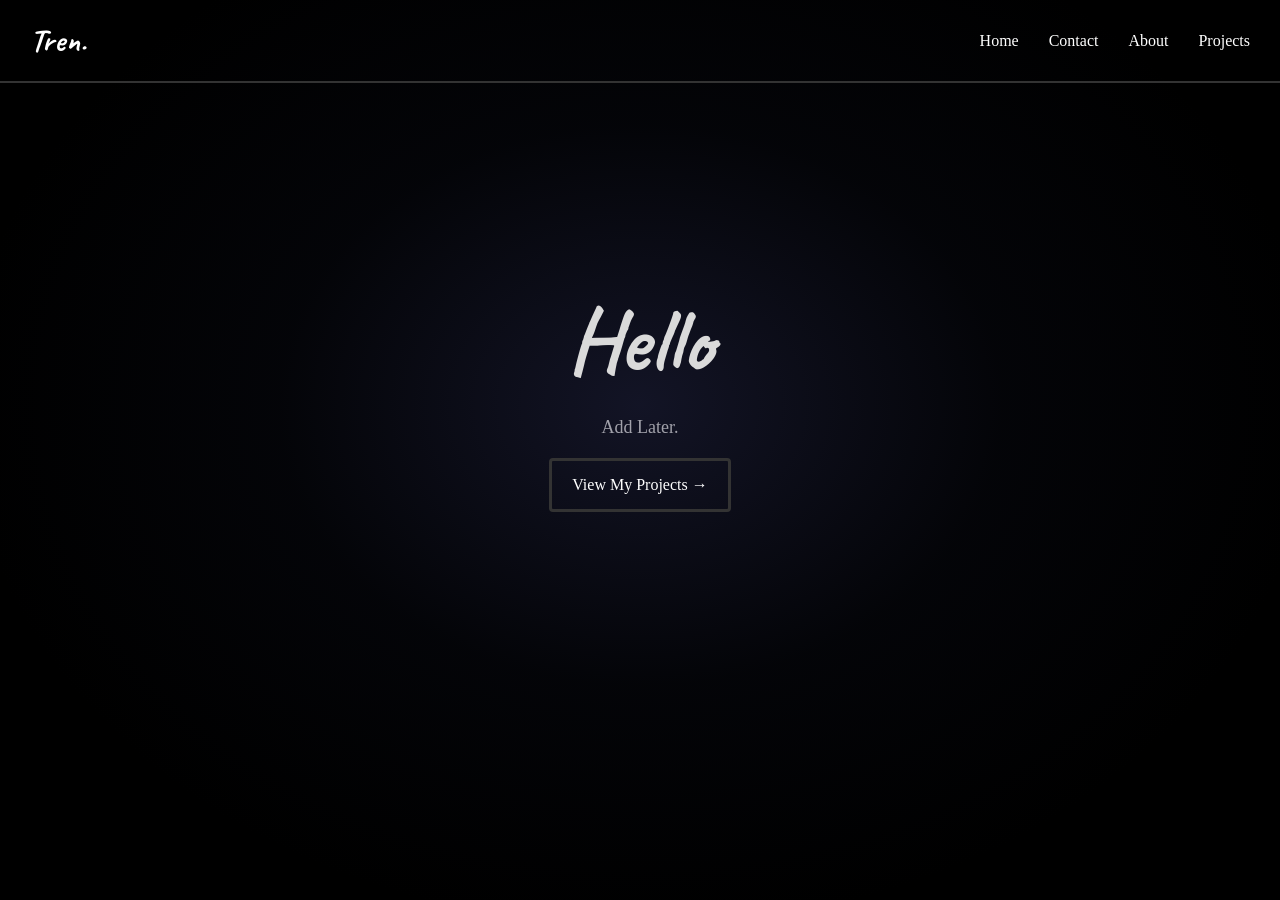
<file: index.html>
<!DOCTYPE html>
<html lang="en">
<head>
    <meta charset="UTF-8">
    <meta name="viewport" content="width=device-width, initial-scale=1.0">
    <link rel="stylesheet" href="index_css.css">
    <link rel="stylesheet" href="main.css">

    <link rel="preconnect" href="https://fonts.googleapis.com">
    <link rel="preconnect" href="https://fonts.gstatic.com" crossorigin>

    <link href="https://fonts.googleapis.com/css2?family=Caveat:wght@400;700&display=swap"
      rel="stylesheet">

    <title>My Portfolio</title>
</head>

<body>


    <div class="particles" aria-hidden="true">
        <span></span>
        <span></span>
        <span></span>
        <span></span>
        <span></span>
        <span></span>
        <span></span>
        <span></span>
    </div>

    <header class="index-header">

        <a href="index.html" class="logo">Tren.</a>
        <nav>
            <a href="index.html">Home</a>
            <a href="contact.html">Contact</a>
            <a href="about.html">About</a>
            <a href="projects.html">Projects</a>
        </nav>
    </header>

    <main>
        <div class="main_div">
            <h1>Hello</h1>
            <p>Add Later.</p>
            <a href="projects.html" class="project-btn">View My Projects →</a>
        </div>


    </main>


</body>

</html>
</file>
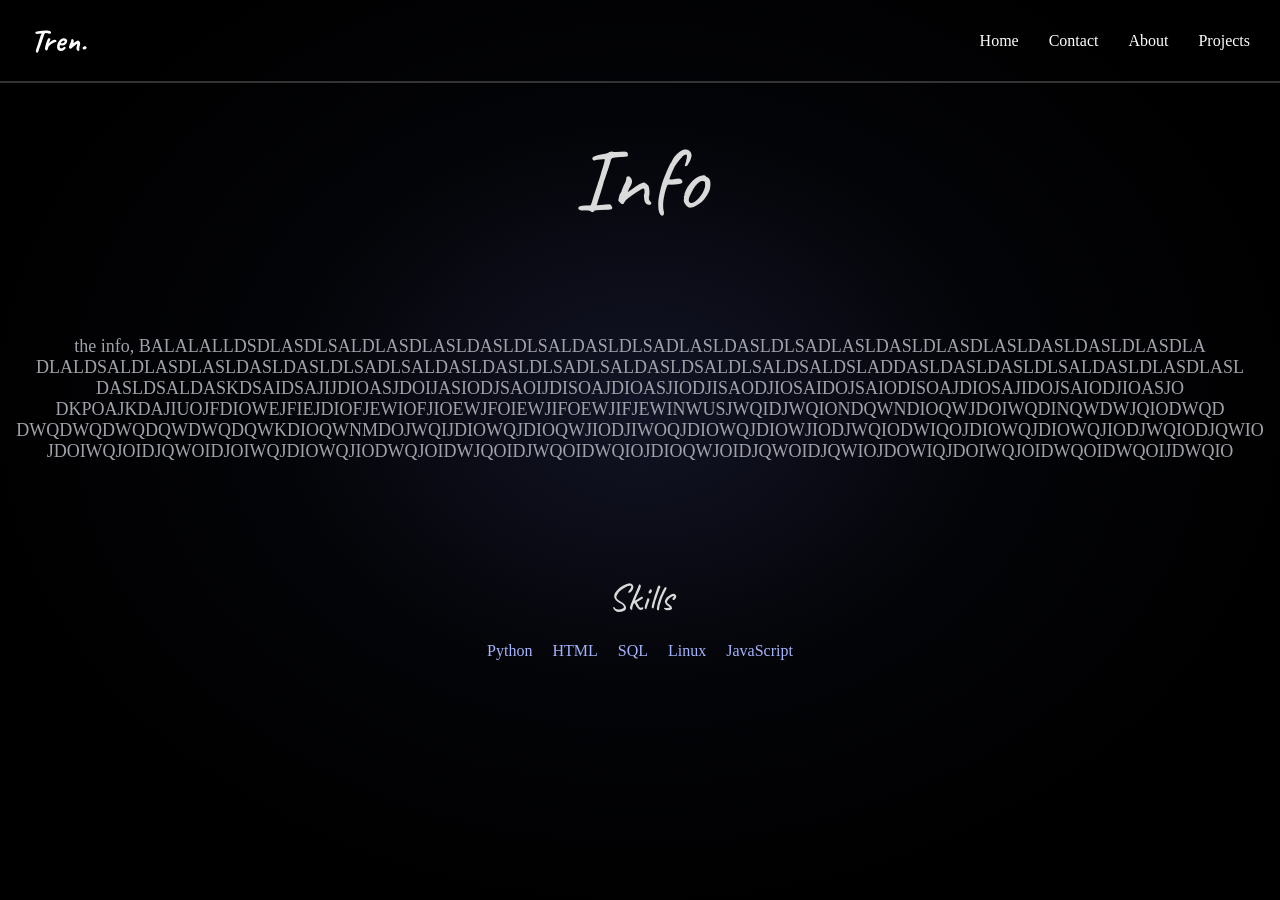
<file: about.html>
<!DOCTYPE html>
<html lang="en">
<head>
    <meta charset="UTF-8">
    <meta name="viewport" content="width=device-width, initial-scale=1.0">
    <link rel="stylesheet" href="main.css">
    <link rel="stylesheet" href="about.css">

    <link rel="preconnect" href="https://fonts.googleapis.com">
    <link rel="preconnect" href="https://fonts.gstatic.com" crossorigin>

    <link href="https://fonts.googleapis.com/css2?family=Caveat:wght@400;700&display=swap"
      rel="stylesheet">


    <title>My Portfolio</title>
</head>

<body>

    <header>
        <a href="index.html" class="logo">Tren.</a>
        <nav>
            <a href="index.html">Home</a>
            <a href="contact.html">Contact</a>
            <a href="about.html">About</a>
            <a href="projects.html">Projects</a>
        </nav>
    </header>

    <main>

        <div class="main-div">
            <h1>Info</h1>
            <p>the info, BALALALLDSDLASDLSALDLASDLASLDASLDLSALDASLDLSADLASLDASLDLSADLASLDASLDLASDLASLDASLDASLDLASDLA
                DLALDSALDLASDLASLDASLDASLDLSADLSALDASLDASLDLSADLSALDASLDSALDLSALDSALDSLADDASLDASLDASLDLSALDASLDLASDLASL
                DASLDSALDASKDSAIDSAJIJDIOASJDOIJASIODJSAOIJDISOAJDIOASJIODJISAODJIOSAIDOJSAIODISOAJDIOSAJIDOJSAIODJIOASJO
                DKPOAJKDAJIUOJFDIOWEJFIEJDIOFJEWIOFJIOEWJFOIEWJIFOEWJIFJEWINWUSJWQIDJWQIONDQWNDIOQWJDOIWQDINQWDWJQIODWQD
                DWQDWQDWQDQWDWQDQWKDIOQWNMDOJWQIJDIOWQJDIOQWJIODJIWOQJDIOWQJDIOWJIODJWQIODWIQOJDIOWQJDIOWQJIODJWQIODJQWIO
                JDOIWQJOIDJQWOIDJOIWQJDIOWQJIODWQJOIDWJQOIDJWQOIDWQIOJDIOQWJOIDJQWOIDJQWIOJDOWIQJDOIWQJOIDWQOIDWQOIJDWQIO
            </p>
        </div>

        <section>
            <h2 class="skills">Skills</h2>
            <ul>
                <li>Python</li>
                <li>HTML</li>
                <li>SQL</li>
                <li>Linux</li>
                <li>JavaScript</li>
            </ul>
        </section>

    </main>


</body>

</html>
</file>
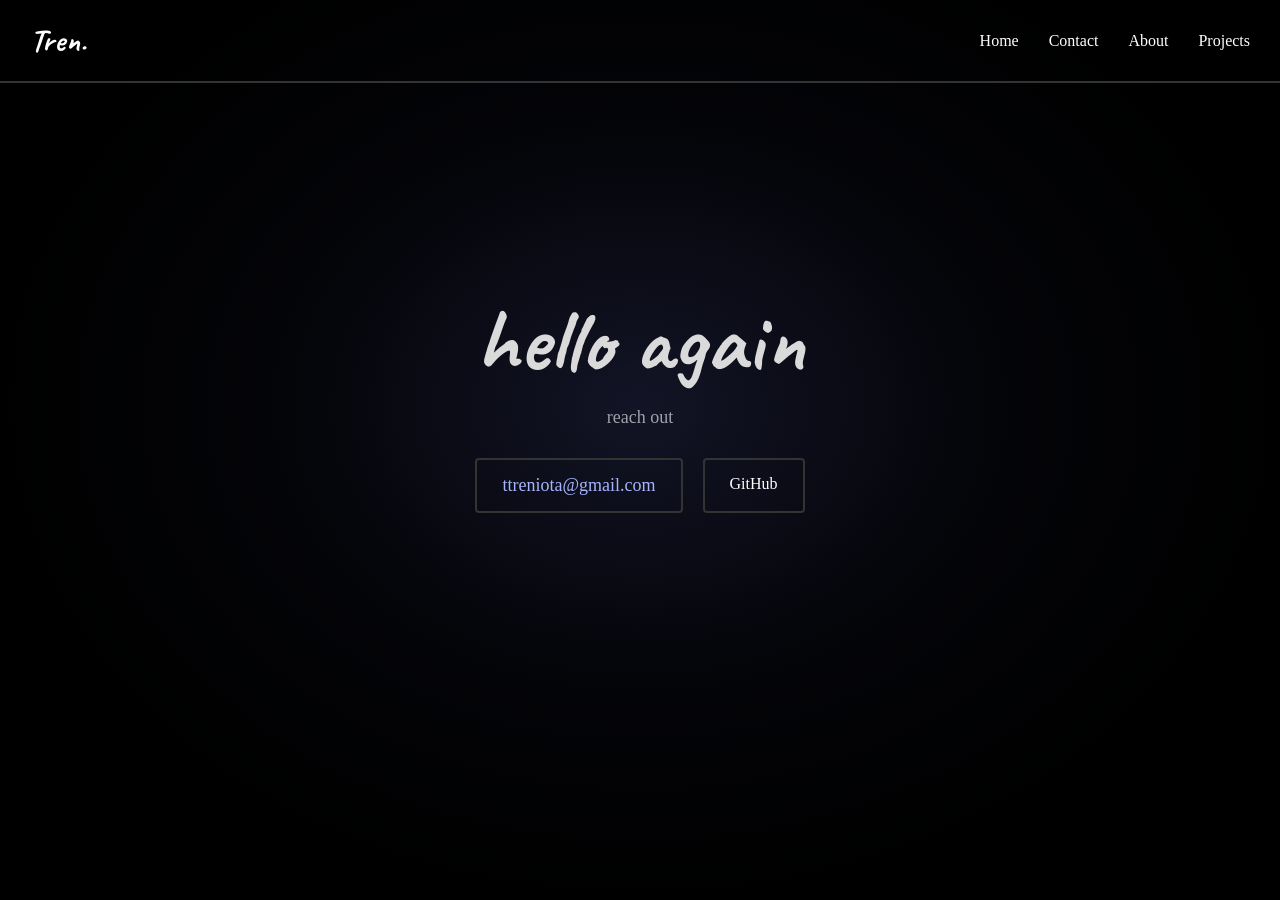
<file: contact.html>
<!DOCTYPE html>
<html lang="en">
<head>
    <meta charset="UTF-8">
    <meta name="viewport" content="width=device-width, initial-scale=1.0">
    <link rel="stylesheet" href="contact.css">
    <link rel="stylesheet" href="main.css">

    <link rel="preconnect" href="https://fonts.googleapis.com">
    <link rel="preconnect" href="https://fonts.gstatic.com" crossorigin>

    <link href="https://fonts.googleapis.com/css2?family=Caveat:wght@400;700&display=swap"
      rel="stylesheet">


    <title>My Portfolio</title>
</head>

<body>

    <header>
        <a href="index.html" class="logo">Tren.</a>
        <nav>
            <a href="index.html">Home</a>
            <a href="contact.html">Contact</a>
            <a href="about.html">About</a>
            <a href="projects.html">Projects</a>
        </nav>
    </header>

    <main>

        <div>
            <h1>hello again</h1>
            <p>reach out</p>
        </div>

        <section>
            <p class="email">ttreniota@gmail.com</p>
            <a href="https://github.com/DEMONLORDKAKAROT">GitHub</a>
        </section>


    </main>

</body>

</html>
</file>
<file: index_css.css>
.main_div{
    gap: 20px;
    padding: 40px 20px;
    display: flex;
    justify-content: center;
    flex-direction: column;
    align-items: center; 
    min-height: 70vh;
}

.main_div p{

    margin: 0;
    color: #a1a1aa;
    font-size: 18px;
}

.main_div h1 {
    font-family: "Caveat", cursive;
    font-size: clamp(3.5rem, 7vw, 6rem);
    font-weight: 700;
    color: rgb(218, 218, 218);
    margin: 0;
}

.project-btn{
    text-decoration: none;
    color: white;
    border: 3px solid #333;  
    padding: 15px 20px;    
    border-radius: 4px;   
    display: inline-block;
    transition: color 0.3s ease, border-color 0.3s ease, background-color 0.3s ease;
}

.project-btn:hover{
    border-color: #a5b4fc;
    color: #a5b4fc;
    background-color: rgba(165, 180, 252, 0.01);
}
</file>
<file: main.css>
*{
    box-sizing: border-box;
}


html {
    scroll-behavior: smooth;
}

body{
    margin: 0;  
    min-height: 100vh;  
    background: radial-gradient(ellipse at 50% 45%, rgba(75, 80, 150, 0.25) 0%,rgba(29, 35, 65, 0.12) 40%,transparent 75%), black;
}


header{
    display: flex;
    justify-content: space-between; 
    align-items: center;  

    padding: 20px 30px;
    border-bottom: 2px solid #333;
}

header nav{
    display: flex;
    align-items: center;
    gap: 30px;
}


header nav a{
    padding: 10px 0;
    text-decoration: none;
    color: white;
    transition: color 0.3s ease;
}

header nav a:hover {
    color: #a5b4fc;
}

.logo{
    font-family: "Caveat", cursive;
    font-size: 32px;
    font-weight: 700;
    color: white;
    text-decoration: none;
    transition: color 0.3s ease;
}

.logo:hover {
    color: #a5b4fc;
}




@media (max-width: 600px) {
    header {
        flex-direction: column;
        gap: 15px;
    }

    header nav {
        gap: 15px;
        flex-wrap: wrap;
        justify-content: center;
    }
}
</file>
<file: about.css>
.main-div{
    gap: 100px;
    padding: 40px 20px;
    display: flex;
    justify-content: flex-start;
    align-items: center; 
    flex-direction: column;
    text-align: center;
    min-height: 50vh;
}


.main-div h1{
    font-family: "Caveat", cursive;
    font-size: clamp(3.5rem, 7vw, 6rem);
    font-weight: 1;
    color: rgb(218, 218, 218);
    margin: 0;
}

.main-div p{
    margin: 0;
    color: #a1a1aa;
    font-size: 18px;
}

section{
    gap: 20px;
    padding: 40px 20px;
    display: flex;
    justify-content: flex-start;
    align-items: center; 
    flex-direction: column;
    text-align: center;
    min-height: 30vh;
}

section h2{

    font-family: "Caveat", cursive;
    font-size: clamp(2rem, 3vw, 3rem);
    font-weight: 1;
    color: rgb(218, 218, 218);
    margin: 0;
}

section ul{
    list-style: none;
    display: flex;
    gap: 20px;
    padding: 0;
    margin: 0; 
    color: #a5b4fc;
    flex-wrap: wrap;
    justify-content: center;
}



@media(max-width: 768px){

    .main-div {
        gap: 30px;
        padding: 30px 15px;
        min-height: 50vh;
        justify-content: center;
        align-items: center;
        text-align: center;
    }

    .main-div h1{
        font-size: clamp(2.5rem, 10vw, 4rem);
    }

    .main-div p{
        font-size: 16px;
    }

    section{
        gap: 15px;
        padding: 25px 15px;
        min-height: auto;
        align-items: center;
        text-align: center;
    }

    section h2{
        font-size: clamp(1.8rem, 7vw, 2.5rem);
    }

    section ul{
        gap: 12px;
        justify-content: center;
        flex-wrap: wrap;
    }
}
</file>
<file: contact.css>
main{
    display: flex;
    flex-direction: column;
    justify-content: center;
    align-items: center;
    gap: 30px;
    padding: 40px 20px;
    min-height: 70vh;
}

main div{
    display: flex;
    flex-direction: column;
    align-items: center;
    text-align: center;
    gap: 10px;
}

main h1{
    font-family: "Caveat", cursive;
    font-size: clamp(3.5rem, 7vw, 6rem);
    font-weight: 700;
    color: rgb(218, 218, 218);
    margin: 0;
}

main p{
    color: #a1a1aa;
    font-size: 18px;
    margin: 0;
}

main section{
    display: flex;
    justify-content: center;
    gap: 20px;
}

main section a{
    text-decoration: none;
    color: white;
    border: 2px solid #333;
    border-radius: 4px;
    padding: 15px 25px;
    transition: color 0.3s ease, border-color 0.3s ease;
}

main section a:hover{
    color: #a5b4fc;
    border-color: #a5b4fc;
}

@media(max-width: 600px){
    main section {
        flex-direction: column;
    }
}

main section .email{
    color: #a5b4fc;
    font-size: 18px;
    border: 2px solid #333;
    border-radius: 4px;
    padding: 15px 25px;
    margin: 0;
}
</file>
